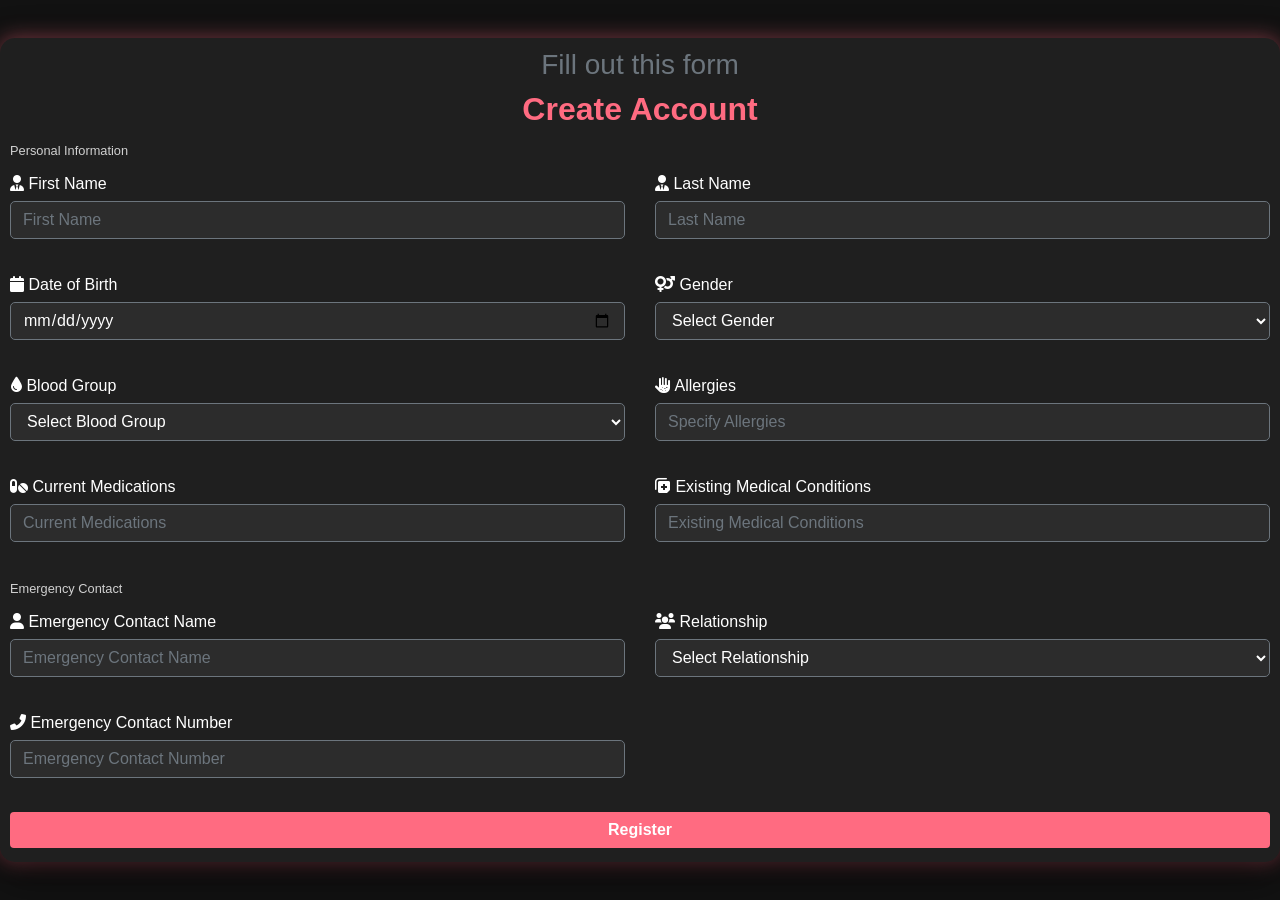
<file: SwiftAid/Ambulance Finder/SignUpForm/index.html>
<!DOCTYPE html>
<html lang="en">
<head>
    <meta charset="UTF-8">
    <meta http-equiv="X-UA-Compatible" content="IE=edge">
    <meta name="viewport" content="width=device-width, initial-scale=1">
    <title>Sign Up Form </title>
    <link href="https://fivebooster.com/assets/img/favicon.ico" rel="shortcut icon">
    <link href="https://cdnjs.cloudflare.com/ajax/libs/font-awesome/6.0.0-beta3/css/all.min.css" rel="stylesheet">
    <link href="https://stackpath.bootstrapcdn.com/bootstrap/4.5.2/css/bootstrap.min.css" rel="stylesheet">
    <link rel="stylesheet" href="style.css">
    <script>
        function validateDOB() {
            var dob = document.getElementById('dob').value;
            var today = new Date().toISOString().split('T')[0];
            if (dob > today) {
                alert('Date of Birth cannot be in the future.');
                document.getElementById('dob').value = '';
            }
        }
    </script>
</head>
<body>
    <div class="container">
        <h3 class="text-center text-muted">Fill out this form</h3>
        <h2><b>Create Account</b></h2>
        <form action="https://customer.fivebooster.com/register.php/?systpl=antler" method="post" name="orderfrm" class="comments-form">
            <div class="mergecolor"><small>Personal Information</small></div>
            <div class="row mb-4">
                <div class="col-md-6 position-relative">
                    <label for="firstname"><i class="fas fa-user-tie"></i> First Name</label>
                    <input type="text" name="firstname" id="firstname" placeholder="First Name" required class="form-control">
                </div>
                <div class="col-md-6 position-relative">
                    <label for="inputLastName"><i class="fas fa-user-tie"></i> Last Name</label>
                    <input type="text" name="lastname" id="inputLastName" placeholder="Last Name" required class="form-control">
                </div>
            </div>
            <div class="row mb-4">
                <div class="col-md-6 position-relative">
                    <label for="dob"><i class="fas fa-calendar"></i> Date of Birth</label>
                    <input type="date" name="dob" id="dob" required class="form-control" onchange="validateDOB()">
                </div>
                <div class="col-md-6 position-relative">
                    <label for="gender"><i class="fas fa-venus-mars"></i> Gender</label>
                    <select name="gender" id="gender" class="form-control" required>
                        <option value="">Select Gender</option>
                        <option value="male">Male</option>
                        <option value="female">Female</option>
                        <option value="other">Other</option>
                    </select>
                </div>
            </div>
            <div class="row mb-4">
                <div class="col-md-6 position-relative">
                    <label for="bloodgroup"><i class="fas fa-tint"></i> Blood Group</label>
                    <select name="bloodgroup" id="bloodgroup" class="form-control" required>
                        <option value="">Select Blood Group</option>
                        <option value="A+">A+</option>
                        <option value="A-">A-</option>
                        <option value="B+">B+</option>
                        <option value="B-">B-</option>
                        <option value="O+">O+</option>
                        <option value="O-">O-</option>
                        <option value="AB+">AB+</option>
                        <option value="AB-">AB-</option>
                    </select>
                </div>
                <div class="col-md-6 position-relative">
                    <label for="allergies"><i class="fas fa-allergies"></i> Allergies</label>
                    <input type="text" name="allergies" id="allergies" placeholder="Specify Allergies" class="form-control">
                </div>
            </div>
            <div class="row mb-4">
                <div class="col-md-6 position-relative">
                    <label for="medications"><i class="fas fa-pills"></i> Current Medications</label>
                    <input type="text" name="medications" id="medications" placeholder="Current Medications" class="form-control">
                </div>
                <div class="col-md-6 position-relative">
                    <label for="conditions"><i class="fas fa-notes-medical"></i> Existing Medical Conditions</label>
                    <input type="text" name="conditions" id="conditions" placeholder="Existing Medical Conditions" class="form-control">
                </div>
            </div>
            <div class="mergecolor"><small>Emergency Contact</small></div>
            <div class="row mb-4">
                <div class="col-md-6 position-relative">
                    <label for="emergencyname"><i class="fas fa-user"></i> Emergency Contact Name</label>
                    <input type="text" name="emergencyname" id="emergencyname" placeholder="Emergency Contact Name" required class="form-control">
                </div>
                <div class="col-md-6 position-relative">
                    <label for="relationship"><i class="fas fa-users"></i> Relationship</label>
                    <select name="relationship" id="relationship" class="form-control" required>
                        <option value="">Select Relationship</option>
                        <option value="Parent">Parent</option>
                        <option value="Sibling">Sibling</option>
                        <option value="Spouse">Spouse</option>
                        <option value="Guardian">Guardian</option>
                        <option value="Friend">Friend</option>
                        <option value="Other">Other</option>
                    </select>
                </div>
            </div>
            <div class="row mb-4">
                <div class="col-md-6 position-relative">
                    <label for="emergencycontact"><i class="fas fa-phone-alt"></i> Emergency Contact Number</label>
                    <input type="tel" name="emergencycontact" id="emergencycontact" placeholder="Emergency Contact Number" required class="form-control">
                </div>
            </div>
            <button type="submit" value="Submit" class="btn btn-custom mb-1 w-100">Register</button>
        </form>
    </div>
    <script src="https://code.jquery.com/jquery-3.5.1.slim.min.js"></script>
    <script src="https://cdn.jsdelivr.net/npm/bootstrap@4.5.2/dist/js/bootstrap.bundle.min.js"></script>
</body>
</html>
</file>
<file: SwiftAid/Ambulance Finder/SignUpForm/style.css>
body {
    background-color: #121212;
    color: #ffffff;
    font-family: 'Open Sans', sans-serif;
    display: flex;
    align-items: center;
    justify-content: center;
    margin: 0;
    height: 100vh;
}
.container {
    width: 100%;
    max-width: 1400px;
    padding: 10px;
    background-color: #1f1f1f;
    border-radius: 15px;
    box-shadow: 0 15px 40px rgba(0, 0, 0, 0.5), 0 0 20px rgba(255, 107, 129, 0.5);
    margin-top: -20px;
    margin-bottom: -20px;
}
h2 {
    color: #ff6b81;
    text-align: center;
    margin-bottom: 10px;
    font-weight: bold;
}
.btn-custom {
    background-color: #ff6b81;
    border: none;
    color: #ffffff;
    transition: background-color 0.3s, transform 0.3s;
    font-weight: bold;
}
.btn-custom:hover {
    background-color: #e55b71;
    transform: scale(1.05);
}
.form-control {
    background-color: #2c2c2c;
    border: 1px solid #6c757d;
    color: #ffffff;
    border-radius: 5px;
    transition: border-color 0.3s;
}
.form-control:focus {
    border-color: #ff6b81;
    box-shadow: 0 0 5px rgba(255, 107, 129, 0.5);
}
.mergecolor {
    color: #d1d1d1;
    margin-bottom: 10px;
}
.position-relative {
    margin-bottom: 10px;
}
label {
    margin-bottom: 5px;
}
</file>
